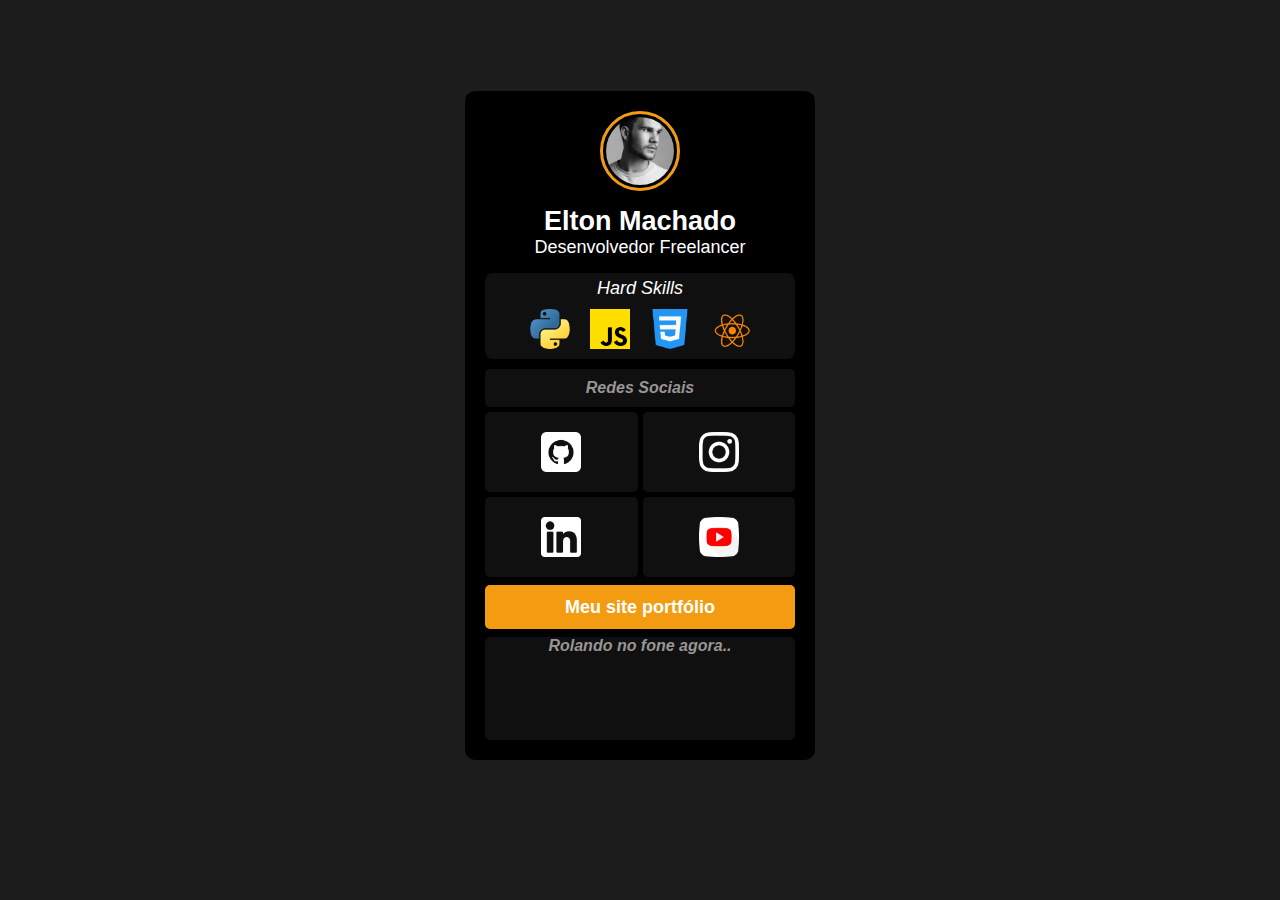
<file: index.html>
<!DOCTYPE html>
<html lang="pt-br">
<head>
    <meta charset="UTF-8">
    <meta name="viewport" content="width=device-width, initial-scale=1.0">
    <title>Elton Machado</title>
    <link rel="stylesheet" href="styles.css">
</head>
<body>
    <div class="container">
        <div class="profile">
            <img src="minha-imagem.jpg" alt="Foto de Perfil" class="profile-img">
            <h2>Elton Machado</h2>
            <p>Desenvolvedor Freelancer</p>
        </div>

        <div class="skills">
            <div class="icon-container">
                <div class="skills-title">Hard Skills</div>
                <div class="icons">
                    <img class="icon" src="icon-python.png" alt="Python">
                    <img class="icon" src="icon-js.png" alt="JavaScript">
                    <img class="icon" src="icon-css.png" alt="CSS">
                    <img class="icon" src="icon-react.png" alt="React">
                </div>
            </div>
        </div>

        <div class="links">
            <div class="social-title">
                <h3>Redes Sociais</h3>
            </div>
            <div class="link-grid">
                <a href="https://github.com/eltomachado">
                    <div class="icon-background">
                        <img class="icon" src="icon-github.png" alt="GitHub">
                    </div>
                </a>
                <a href="https://www.instagram.com/eltomachado/">
                    <div class="icon-background">
                        <img class="icon" src="icon-instagram.png" alt="Instagram">
                    </div>
                </a>
                <a href="https://www.linkedin.com/in/eltonmdb">
                    <div class="icon-background">
                        <img class="icon" src="icon-linkedin.png" alt="LinkedIn">
                    </div>
                </a>
                <a href="https://www.youtube.com/@EltinMachado">
                    <div class="icon-background">
                        <img class="icon" src="icon-youtube.png" alt="YouTube">
                    </div>
                </a>
            </div>
            <a href="site/index.html"class="btn-large" target="_blank">Meu site portfólio</a>
    
        </div>
	<div class="spotify-player">
            <h3>Rolando no fone agora..</h3>
            <iframe src="https://open.spotify.com/embed/track/0K9g7Spk2zY40WkJRd7Ora" width="100%" height="80" frameborder="0" allowtransparency="true" allow="encrypted-media"></iframe>
    </div>
</body>
</html>
</file>
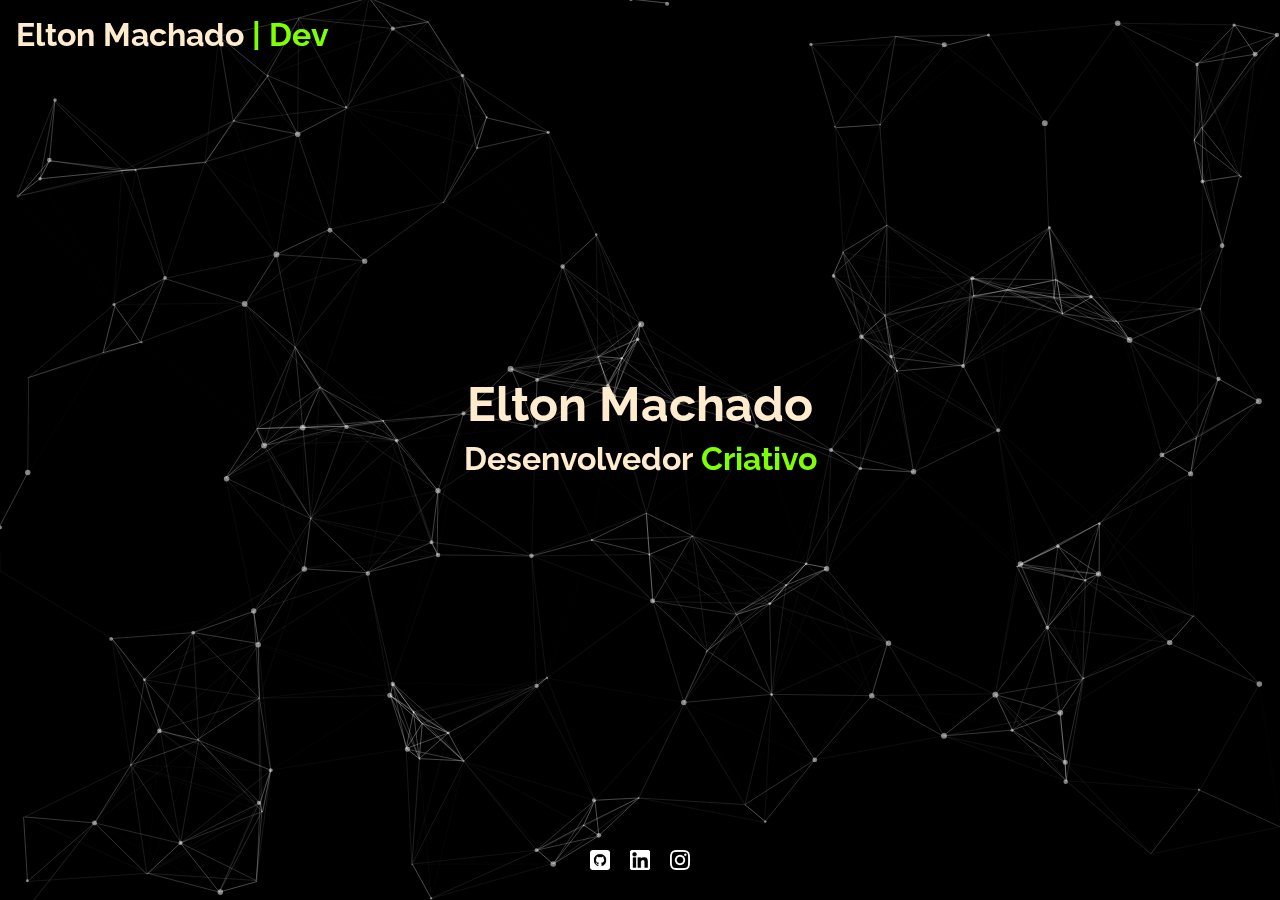
<file: site/index.html>
<!DOCTYPE html>
<html lang="pt-br">
<head>
    <meta charset="UTF-8">
    <meta name="viewport" content="width=device-width, initial-scale=1.0">
    <title>Meu site portfólio</title>
    <link rel="stylesheet" href="style.css">
    <style>
        /* Ajuste para garantir que o container de partículas ocupe toda a tela */
        #particles-js {
            position: fixed;
            top: 0;
            left: 0;
            width: 100vw;
            height: 100vh;
            z-index: -1;
            pointer-events: none;
        }
    </style>
</head>
<body>
    <div id="particles-js"></div>
    
    <section>
        <h1>Elton Machado<span class="highlight"> | Dev</span></h1>
    </section>
    <main>
        <h2>Elton Machado</h2>
        <h3>Desenvolvedor <span class="highlight2 fade-effect" id="dynamic-text">Criativo</span></h3>
    </main>
    <footer>
        <div class="footer-icons">
            <a href="https://github.com/eltomachado" target="_blank">
                <img src="icon-github.png" alt="Git">
            </a>
            <a href="https://www.linkedin.com/in/eltonmdb/" target="_blank"> 
                <img src="icon-linkedin.png" alt="LinkedIn">
            </a>
            <a href="https://www.instagram.com/eltomachado/" target="_blank">
                <img src="icon-instagram.png" alt="Instagram">
            </a>
        </div>
    </footer>

    <script src="particles.min.js"></script>
    <script>
        // Configuração das partículas
        particlesJS("particles-js", {
            "particles": {
                "number": {
                    "value": 80,
                    "density": {
                        "enable": true,
                        "value_area": 500
                    }
                },
                "color": { "value": "#ffffff" },
                "shape": {
                    "type": "circle",
                    "stroke": { "width": 0, "color": "#000000" }
                },
                "opacity": {
                    "value": 0.5,
                    "random": false,
                    "anim": { "enable": false, "speed": 1, "opacity_min": 0.1, "sync": false }
                },
                "size": {
                    "value": 3,
                    "random": true,
                    "anim": { "enable": false, "speed": 40, "size_min": 0.1, "sync": false }
                },
                "line_linked": {
                    "enable": true,
                    "distance": 150,
                    "color": "#ffffff",
                    "opacity": 0.4,
                    "width": 1
                },
                "move": {
                    "enable": true,
                    "speed": 5,
                    "direction": "none",
                    "random": false,
                    "straight": false,
                    "out_mode": "out",
                    "bounce": false,
                    "attract": { "enable": false, "rotateX": 600, "rotateY": 1200 }
                }
            },
            "interactivity": {
                "detect_on": "window",  /* Detecta interatividade na janela inteira */
                "events": {
                    "onhover": { "enable": true, "mode": "repulse" },
                    "onclick": { "enable": true, "mode": "push" },
                    "resize": true
                },
                "modes": {
                    "grab": { "distance": 400, "line_linked": { "opacity": 1 } },
                    "bubble": { "distance": 400, "size": 40, "duration": 2, "opacity": 8, "speed": 3 },
                    "repulse": { "distance": 150, "duration": 0.4 },
                    "push": { "particles_nb": 4 },
                    "remove": { "particles_nb": 2 }
                }
            },
            "retina_detect": true
        });

        // Ajusta o tamanho do canvas para garantir que as partículas cubram toda a tela
        function resizeParticlesCanvas() {
            const particlesCanvas = document.querySelector('#particles-js > canvas');
            if (particlesCanvas) {
                particlesCanvas.style.width = '100%';
                particlesCanvas.style.height = '100%';
            }
        }

        // Chama a função ao carregar a página e ao redimensionar
        window.addEventListener('load', resizeParticlesCanvas);
        window.addEventListener('resize', resizeParticlesCanvas);
    </script>

    <script>
        // Texto dinâmico no título
        const words = ["Front", "Web", "Freelancer"];
        let index = 0;

        function changeWord() {
            const dynamicText = document.getElementById('dynamic-text');
            dynamicText.innerText = words[index];
            index = (index + 1) % words.length;
        }
        setInterval(changeWord, 4000);
    </script>
</body>
</html>
</file>
<file: styles.css>
* {
    margin: 0;
    padding: 0;
    box-sizing: border-box;
}

body {
    font-family: Arial, sans-serif;
    font-size: large;
    background-color: #1c1c1c;
    color: #fff;
    display: flex;
    justify-content: center;
    align-items: center;
    min-height: 100vh;
    padding: 20px;
}

.container {
    background-color: #000;
    padding: 20px; /* Aumentei o padding para garantir mais espaço no celular */
    border-radius: 10px;
    max-width: 100%;
    text-align: center;
    margin-bottom: 50px;
}

.profile-img {
    border-radius: 50%;
    width: 80px;
    margin-top: 0px;
    margin-bottom: 10px;
    border: 3px solid #f39c12;
    padding: 3px;
    animation: pulse-border 1.5s infinite;
}

@keyframes pulse-border {
    0% {
        border-color: #f39c12;
        transform: scale(1);
    }
    50% {
        border-color: #e67e22;
        transform: scale(1.05);
    }
    100% {
        border-color: #f39c12;
        transform: scale(1);
    }
}

h2, p {
    color: #ffffff;
}
h3 {
    font-size: medium;
    font-style: italic;
    color: rgb(153, 149, 149);
}

.icon-container {
    display: flex;
    flex-direction: column;
    justify-content: center;
    align-items: center;
    background-color: #101010;
    margin-top: 15px;
    border-radius: 8px;
    box-shadow: 0 4px 10px rgba(0, 0, 0, 0.2);
}

.skills-title {
    font-style: italic;
    margin-top: 5px;
}

.icons {
    display: flex;
    justify-content: center;
    flex-wrap: wrap;
}

.icon {
    width: 40px;
    height: auto;
    margin: 10px;
}

.links {
    margin: 10px 0;
}

.social-title {
    background-color: #101010;
    padding: 10px;
    border-radius: 5px;
    margin-bottom: 5px;
}

.link-grid {
    display: grid;
    grid-template-columns: repeat(2, 1fr);
    gap: 5px;
    margin-bottom: 20px;
    margin-top: 5px;
}

.icon-background {
    background-color: #101010;
    border-radius: 5px;
    padding: 10px;
    width: 100%;
    display: flex;
    justify-content: center;
    flex-direction: column;
    align-items: center;
    box-shadow: 0 2px 5px rgba(0, 0, 0, 0.5);
    transition: background-color 0.3s, transform 0.2s;
}

.icon-background:hover {
    background-color: #f39c12;
    transform: scale(1.05);
}

.link-grid img {
    width: 40px;
    height: auto;
}

/* Ajuste para manter o .btn-large em duas colunas no mobile */
.btn-container {
    display: grid;
    grid-template-columns: repeat(2, 1fr); /* Duas colunas para os botões */
    gap: 10px;
    width: 100%;
    margin-top: 20px;
}

.btn-large {
    background-color: #f39c12;
    padding: 12px 80px; /* Ajustei o tamanho dos botões */
    border-radius: 5px;
    color: #ffffff;
    text-decoration: none;
    text-align: center;
    font-weight: bold;
    box-shadow: 0 2px 5px rgba(0, 0, 0, 0.5);
    transition: background-color 0.3s, transform 0.2s;
    width: 100%; /* Faz o botão ocupar toda a largura disponível */
}

.btn-large:hover {
    background-color: #101010;
    transform: scale(1.05);
}

.spotify-player {
    background-color: #101010;
    border-radius: 5px;
    margin-top: 19px;
    text-align: center;
}
</file>
<file: site/style.css>
@import url('https://fonts.googleapis.com/css2?family=Raleway:wght@100..900&display=swap');

body {
    margin: 0;
    padding: 0;
    background-color: black;
    color: blanchedalmond;
    font-family: 'Raleway', sans-serif;
    display: flex;
    flex-direction: column;
    height: 100vh;
    position: relative;
    overflow-x: hidden;
}

#vantajs-background {
    position: fixed;
    width: 100vw;
    height: 100vh;
    top: 0;
    left: 0;
    z-index: -1;
    overflow: hidden;
    pointer-events: none;
}

h1 {
    position: absolute;
    top: 1rem;
    left: 1rem;
    margin: 0;
}

h2 {
    margin: 0;
    margin-bottom: 0.5rem;
}

h3 {
    margin: 0;
}

section {
    padding: 1rem;
}

.highlight {
    color: chartreuse;
}

main {
    padding: 2rem;
    padding-bottom: 80px;
    font-size: 2rem;
    margin: 0 auto;
    width: 80%;
    max-width: 600px;
    text-align: center;
    position: absolute;
    top: 50%;
    left: 50%;
    transform: translate(-50%, -50%);
}

main h3 {
    margin-top: 0;
    font-size: 2rem;
}

img {
    width: 1rem;
    border-radius: 1%;
}

footer {
    padding: 1rem;
    text-align: center;
    margin: 0 auto;
    width: 80%;
    max-width: 600px;
    position: absolute;
    bottom: 0;
    left: 50%;
    transform: translateX(-50%);
}

.footer-icons {
    display: flex;
    justify-content: center;
    align-items: center;
    margin-top: 20px;
}

.footer-icons img {
    margin: 10px;
    width: 20px;
    height: auto;
}

.fade-effect {
    display: inline-block;
    animation: fade 3s ease-in-out infinite;
    vertical-align: middle;
    margin-left: 0.5rem;
    color: chartreuse;
}

@keyframes fade {
    0%, 100% { opacity: 0; }
    50% { opacity: 1; }
}

h3 {
    justify-content: center;
    display: flex;
    align-items: center;
}

@media (max-width: 768px) {
    main {
        padding: 1rem;
        font-size: 1.5rem;
        padding-bottom: 100px;
    }

    footer {
        padding: 0.5rem;
    }

    .footer-icons img {
        width: 25px;
    }

    h2 {
        font-size: 1.5rem;
    }

    h3 {
        font-size: 1rem;
    }
}

@media (max-width: 480px) {
    main {
        font-size: 1rem;
        padding-bottom: 120px;
        width: 90%; /* Ajuste a largura para telas pequenas */
    }

    footer {
        padding: 0.5rem;
    }

    h2 {
        font-size: 1.2rem;
    }

    h3 {
        font-size: 1.2rem;
    }

    /* Ajuste para o fundo de partículas em telas pequenas */
    #vantajs-background {
        width: 100vw;
        height: 100vh;
        /* Reduza o tamanho das partículas para dispositivos móveis */
        transform: scale(0.8); /* ou ajuste conforme necessário */
    }
}
</file>
